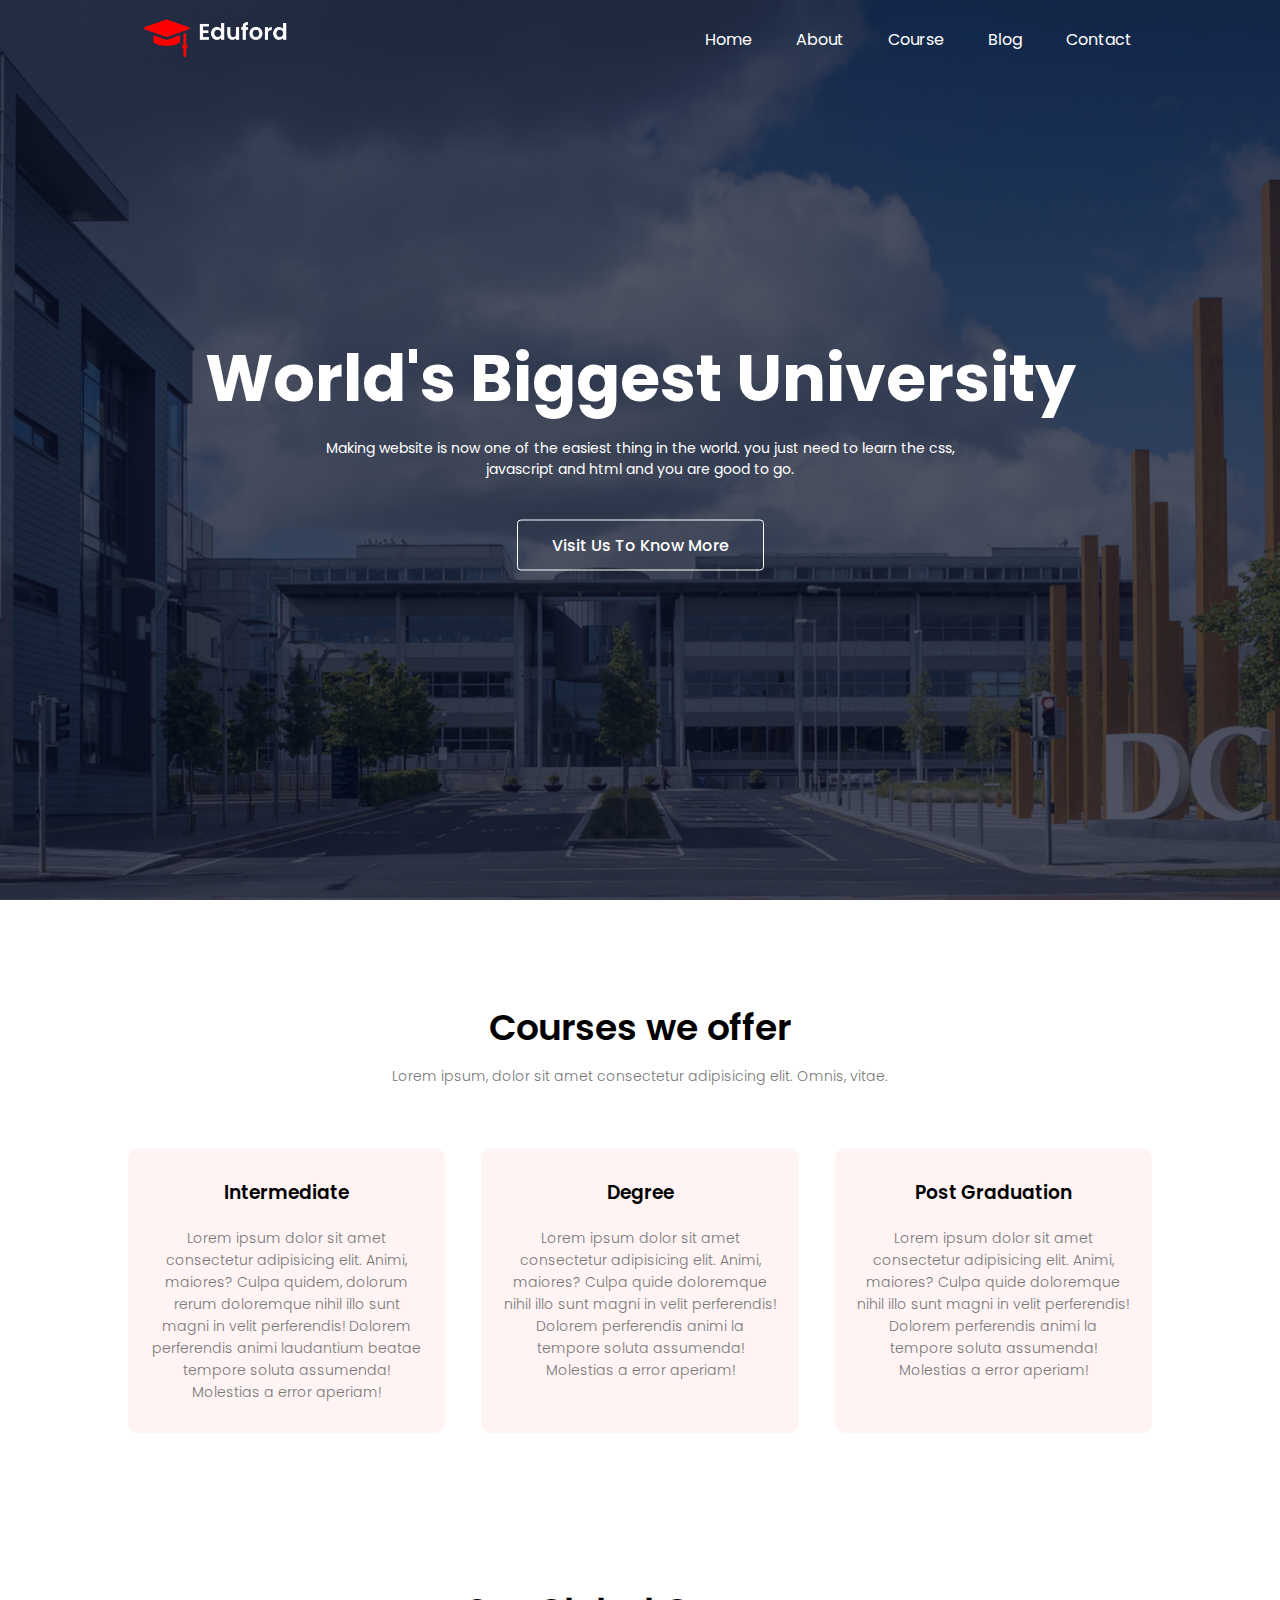
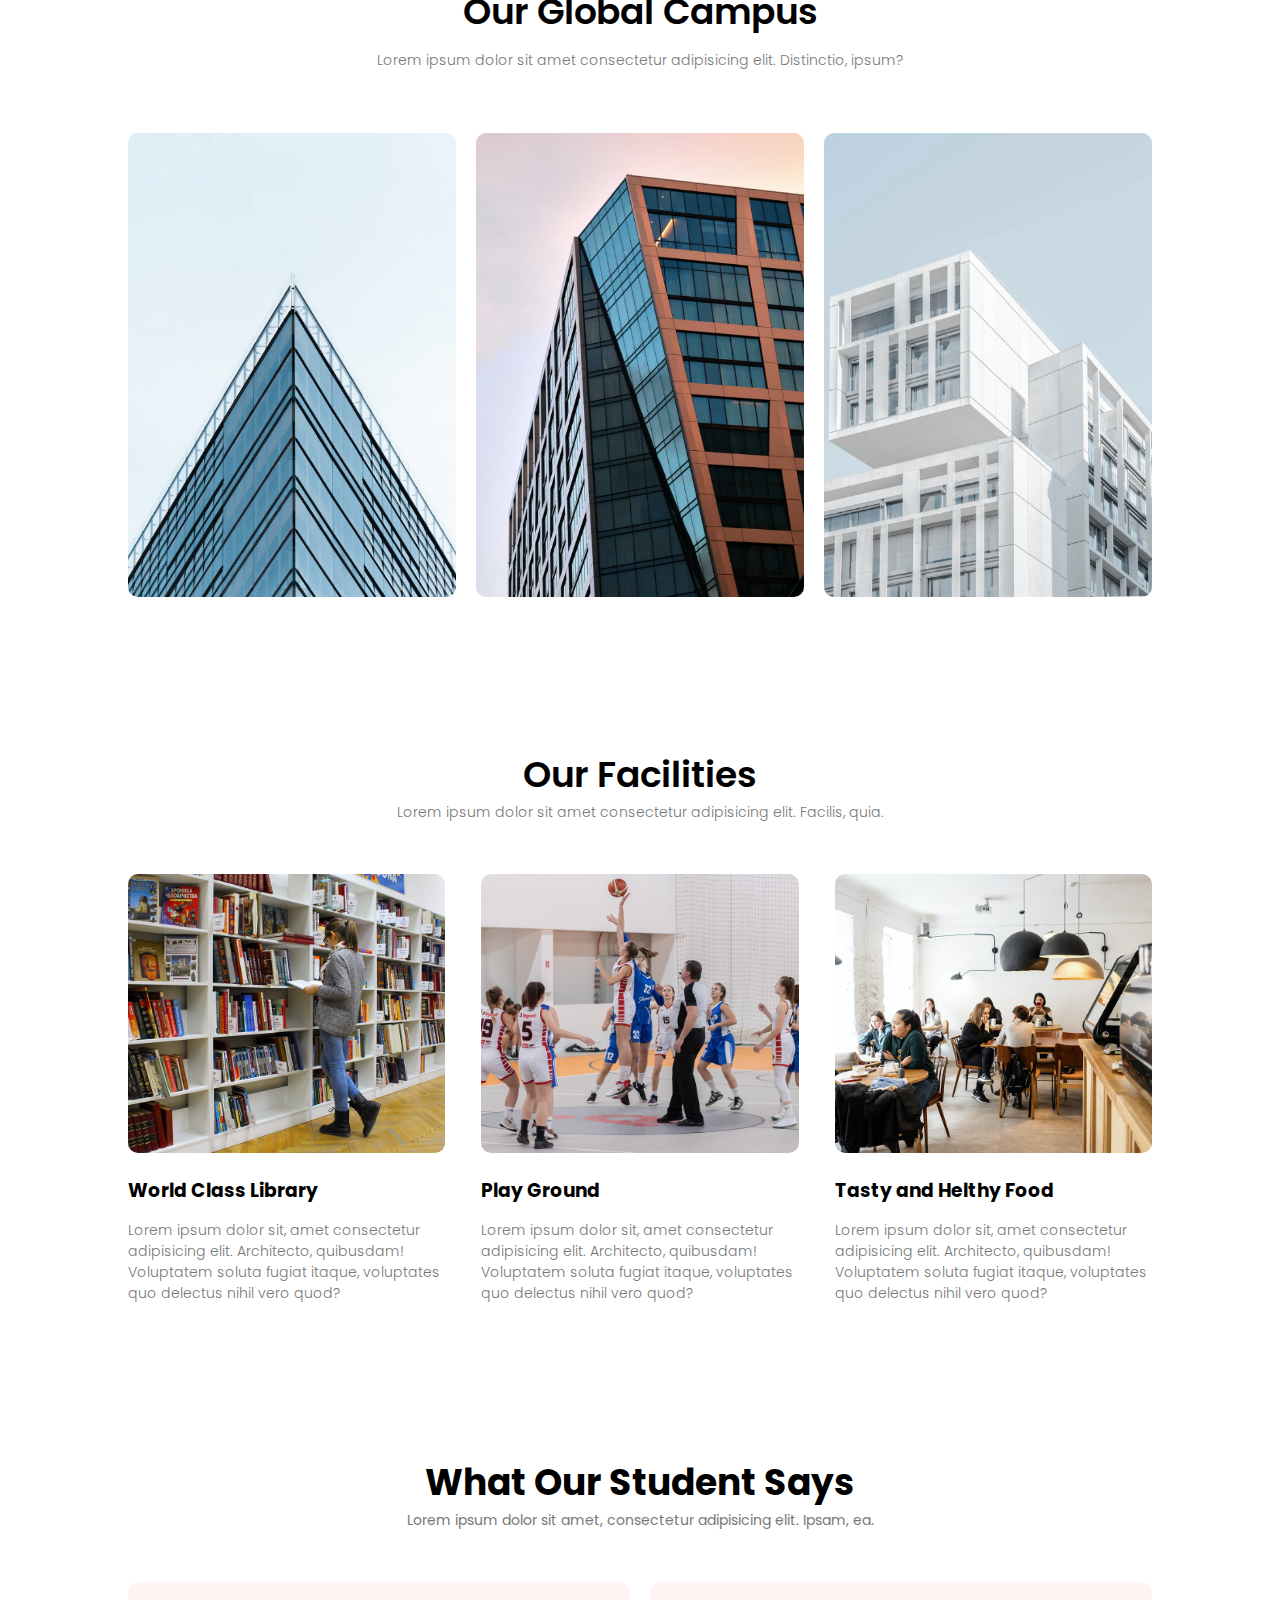
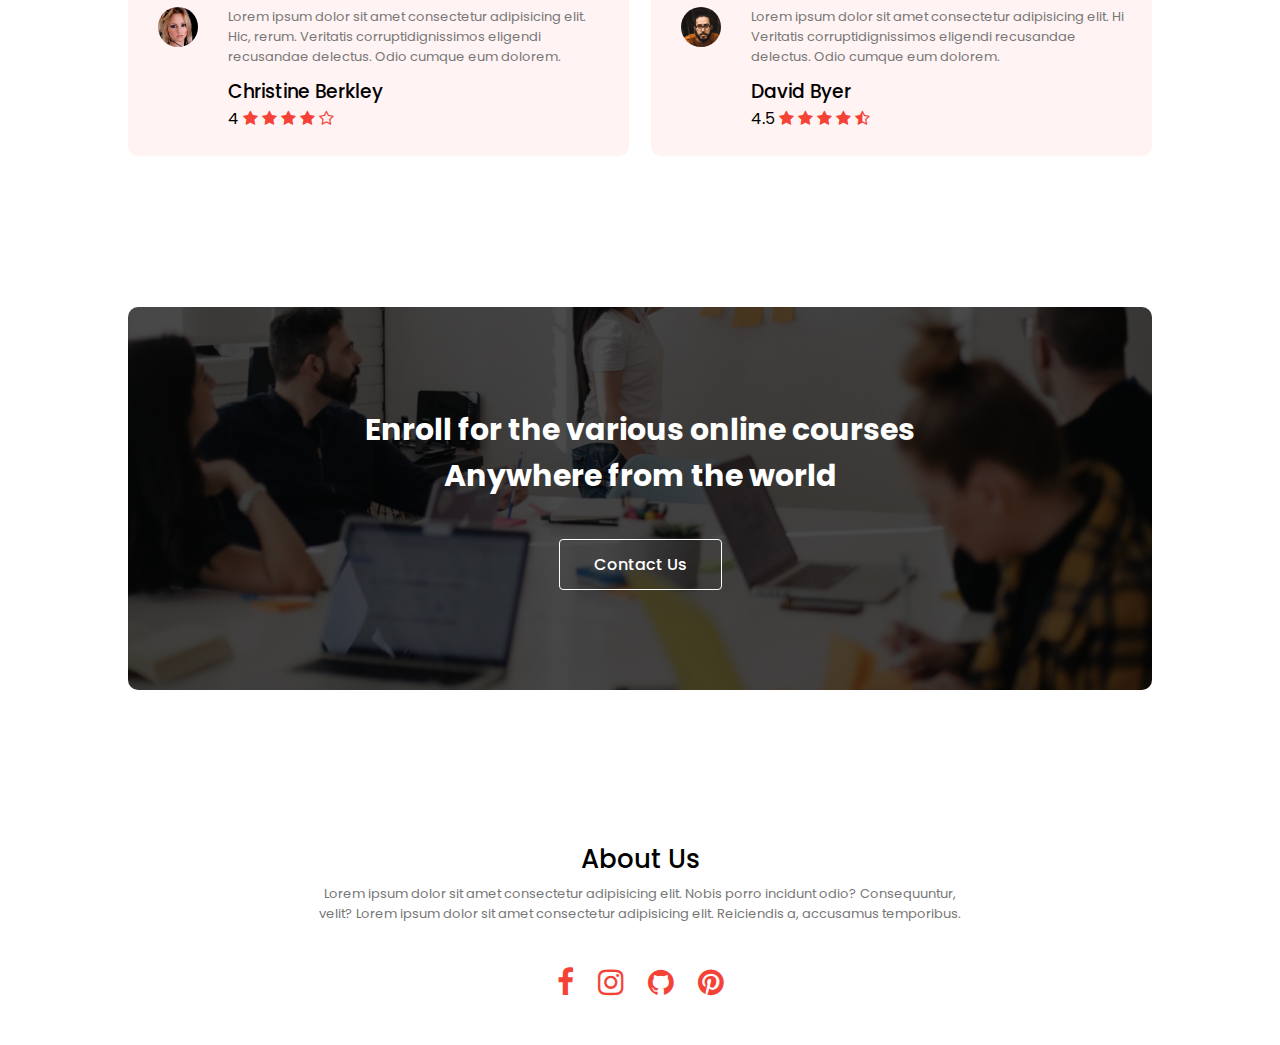
<file: index.html>
<!DOCTYPE html>
<html lang="en">

<head>
    <meta charset="UTF-8">
    <meta http-equiv="X-UA-Compatible" content="IE=edge">
    <meta name="viewport" content="width=device-width, initial-scale=1.0">
    <title>EDU University</title>
    <link rel="stylesheet" href="style.css">
    <link rel="stylesheet" href="https://stackpath.bootstrapcdn.com/font-awesome/4.7.0/css/font-awesome.min.css">
    <link href="https://fonts.googleapis.com/css2?family=Poppins:wght@300;400;500;700&display=swap" rel="stylesheet">
</head>

<body>
    <section class="header">
        <nav>
            <a href="index.html"><img src="img/logo.png" alt="uni-pr.edu"></a>
            <div class="nav-links" id="navLinks">
                <i class="fa fa-times" onclick="hideMenu()"></i>
                <ul>
                    <li class="nav-items"><a href="index.html">Home</a></li>
                    <li class="nav-items"><a href="about.html">About</a></li>
                    <li class="nav-items"><a href="course.html">Course</a></li>
                    <li class="nav-items"><a href="blog.html">Blog</a></li>
                    <li class="nav-items"><a href="#">Contact</a></li>
                </ul>
            </div>
            <i class="fa fa-bars" onclick="showMenu()"></i>
        </nav>

        <div class="text-box">
            <h1>World's Biggest University</h1>
            <p>Making website is now one of the easiest thing in the world. you just need to learn the
                css,<br>javascript
                and html and you are good to go.</p>

            <a href="" class="hero-btn">Visit Us To Know More</a>
        </div>

    </section>


    <!-- ----------- Course ------------------->
    <section class="course">
        <h1>Courses we offer</h1>
        <p>Lorem ipsum, dolor sit amet consectetur adipisicing elit. Omnis, vitae.</p>
        <div class="row">
            <div class="course-col">
                <h3>Intermediate</h3>
                <p>Lorem ipsum dolor sit amet consectetur adipisicing elit. Animi, maiores? Culpa quidem, dolorum rerum
                    doloremque nihil illo sunt magni in velit perferendis! Dolorem perferendis animi laudantium beatae
                    tempore soluta assumenda! Molestias a error aperiam!</p>
            </div>
            <div class="course-col">
                <h3>Degree</h3>
                <p>Lorem ipsum dolor sit amet consectetur adipisicing elit. Animi, maiores? Culpa quide
                    doloremque nihil illo sunt magni in velit perferendis! Dolorem perferendis animi la
                    tempore soluta assumenda! Molestias a error aperiam!</p>
            </div>
            <div class="course-col">
                <h3>Post Graduation</h3>
                <p>Lorem ipsum dolor sit amet consectetur adipisicing elit. Animi, maiores? Culpa quide
                    doloremque nihil illo sunt magni in velit perferendis! Dolorem perferendis animi la
                    tempore soluta assumenda! Molestias a error aperiam!</p>
            </div>
        </div>
    </section>


    <!-- Campus -->

    <section class="campus">
        <h1>Our Global Campus</h1>
        <p>Lorem ipsum dolor sit amet consectetur adipisicing elit. Distinctio, ipsum?</p>


        <div class="row">
            <div class="campus-col">
                <img src="img/london.png">
                <div class="layer">
                    <h3>London</h3>
                </div>
            </div>
            <div class="campus-col">
                <img src="img/newyork.png">
                <div class="layer">
                    <h3>New York</h3>
                </div>
            </div>
            <div class="campus-col">
                <img src="img/washington.png">
                <div class="layer">
                    <h3>Washington</h3>
                </div>
            </div>
        </div>

    </section>

    <!-- Facility -->

    <section class="facilities">
        <h1>Our Facilities</h1>
        <p>Lorem ipsum dolor sit amet consectetur adipisicing elit. Facilis, quia.</p>
        <div class="row">
            <div class="facilities-col">
                <img src="img/library.png">
                <h3>World Class Library</h3>
                <p>Lorem ipsum dolor sit, amet consectetur adipisicing elit.
                    Architecto, quibusdam! Voluptatem soluta
                    fugiat itaque, voluptates quo delectus nihil vero quod?</p>
            </div>
            <div class="facilities-col">
                <img src="img/basketball.png">
                <h3>Play Ground</h3>
                <p>Lorem ipsum dolor sit, amet consectetur adipisicing elit.
                    Architecto, quibusdam! Voluptatem soluta
                    fugiat itaque, voluptates quo delectus nihil vero quod?</p>
            </div>
            <div class="facilities-col">
                <img src="img/cafeteria.png">
                <h3>Tasty and Helthy Food</h3>
                <p>Lorem ipsum dolor sit, amet consectetur adipisicing elit.
                    Architecto, quibusdam! Voluptatem soluta
                    fugiat itaque, voluptates quo delectus nihil vero quod?</p>
            </div>
        </div>
    </section>

    <!-- Testmonials -->
    <section class="testmonials">
        <h1>What Our Student Says</h1>
        <p>Lorem ipsum dolor sit amet, consectetur adipisicing elit. Ipsam, ea.</p>
        <div class="row">
            <div class="testmonials-col">
                <img src="img/user1.jpg">
                <div>
                    <p>Lorem ipsum dolor sit amet consectetur adipisicing elit. Hic, rerum.
                        Veritatis corruptidignissimos
                        eligendi recusandae delectus. Odio cumque eum dolorem.</p>
                    <h3>Christine Berkley</h3> 4
                    <i class="fa fa-star"></i>
                    <i class="fa fa-star"></i>
                    <i class="fa fa-star"></i>
                    <i class="fa fa-star"></i>
                    <i class="fa fa-star-o"></i>
                </div>
            </div>

            <div class="testmonials-col">
                <img src="img/user2.jpg">
                <div>
                    <p>Lorem ipsum dolor sit amet consectetur adipisicing elit. Hi
                        Veritatis corruptidignissimos
                        eligendi recusandae delectus. Odio cumque eum dolorem.</p>
                    <h3>David Byer</h3> 4.5
                    <i class="fa fa-star"></i>
                    <i class="fa fa-star"></i>
                    <i class="fa fa-star"></i>
                    <i class="fa fa-star"></i>
                    <i class="fa fa-star-half-o"></i>
                </div>
            </div>

        </div>
    </section>

    <!-- CTA -->
    <section class="cta">
        <h1>Enroll for the various online courses<br> Anywhere from the world</h1>
        <a href="" class="hero-btn">Contact Us</a>
    </section>
    <!-- Footer -->

    <section class="footer">
        <h4>About Us</h4>
        <p>Lorem ipsum dolor sit amet consectetur adipisicing elit. Nobis
            porro incidunt odio? Consequuntur, <br> velit?
            Lorem ipsum dolor sit amet consectetur adipisicing elit.
            Reiciendis a, accusamus temporibus.</p>

        <div class="icons">
            <a href="https://m.facebook.com"
                target="_blank" rel="noreferrer noopener"><i class="fa fa-facebook"></i></a>
            <a href="https://www.instagram.com" target="_blank" rel="noreferrer noopener"><i
                    class="fa fa-instagram"></i></a>
            <a href="https://github.com" target="_blank" rel="noreferrer noopener"><i
                    class="fa fa-github"></i></a>
            <a href="https://www.pinterest.com" target="_blank" rel="noreferrer noopener"><i
                    class="fa fa-pinterest"></i></a>
        </div>
    </section>
</body>

<!-- Meny - hederi skripta -->

<script>
    let navLinks = document.getElementById("navLinks");
    function showMenu() {
        navLinks.style.right = "0";
    }
    function hideMenu() {
        navLinks.style.right = "-200px";
    }
</script>

</html>
</file>
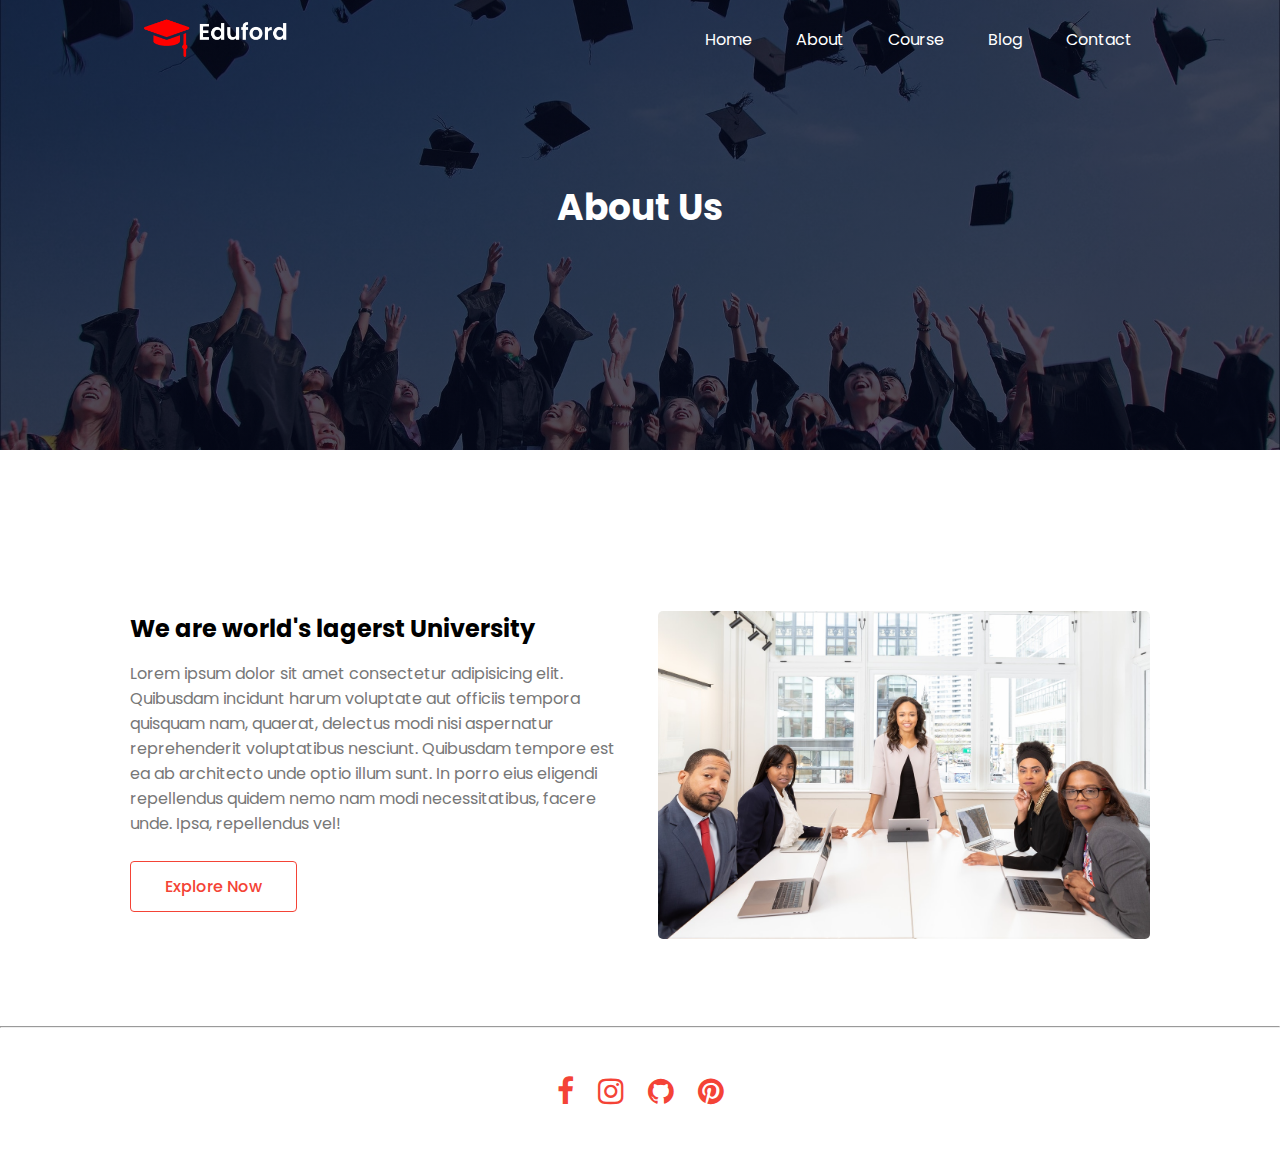
<file: about.html>
<!DOCTYPE html>
<html lang="en">

<head>
    <meta charset="UTF-8">
    <meta http-equiv="X-UA-Compatible" content="IE=edge">
    <meta name="viewport" content="width=device-width, initial-scale=1.0">
    <title>EDU University</title>
    <link rel="stylesheet" href="style.css">
    <link rel="stylesheet" href="https://stackpath.bootstrapcdn.com/font-awesome/4.7.0/css/font-awesome.min.css">
    <link href="https://fonts.googleapis.com/css2?family=Poppins:wght@300;400;500;700&display=swap" rel="stylesheet">
</head>

<body>
    <section class="sub-header">
        <nav>
            <a href="index.html"><img src="img/logo.png" alt="University.com"></a>
            <div class="nav-links" id="navLinks">
                <i class="fa fa-times" onclick="hideMenu()"></i>
                <ul>
                    <li class="nav-items"><a href="index.html">Home</a></li>
                    <li class="nav-items"><a href="about.html">About</a></li>
                    <li class="nav-items"><a href="course.html">Course</a></li>
                    <li class="nav-items"><a href="blog.html">Blog</a></li>
                    <li class="nav-items"><a href="#">Contact</a></li>
                </ul>
            </div>
            <i class="fa fa-bars" onclick="showMenu()"></i>
        </nav>

        <h1>About Us</h1>

    </section>

    <!--About us content-->
    <section class="about-us">
        <div class="row">
            <div class="about-col">
                <h1>We are world's lagerst University</h1>
                <p>Lorem ipsum dolor sit amet consectetur adipisicing elit. Quibusdam incidunt harum voluptate aut
                    officiis tempora quisquam nam, quaerat, delectus modi nisi aspernatur reprehenderit voluptatibus
                    nesciunt. Quibusdam tempore est ea ab architecto unde optio illum sunt. In porro eius eligendi
                    repellendus quidem nemo nam modi necessitatibus, facere unde. Ipsa, repellendus vel!</p>
                <a href="" class="hero-btn red-btn">Explore Now</a>
            </div>

            <div class="about-col">
                <img src="img/about.jpg">
            </div>
        </div>
    </section>

    <hr>
    <!-- Footer -->
    <section class="footer">

        <div class="icons">
            <a href="https://m.facebook.com"
                target="_blank" rel="noreferrer noopener"><i class="fa fa-facebook"></i></a>
            <a href="https://www.instagram.com" target="_blank" rel="noreferrer noopener"><i
                    class="fa fa-instagram"></i></a>
            <a href="https://github.com" target="_blank" rel="noreferrer noopener"><i
                    class="fa fa-github"></i></a>
            <a href="https://www.pinterest.com" target="_blank" rel="noreferrer noopener"><i
                    class="fa fa-pinterest"></i></a>
        </div>
    </section>
</body>

<!-- Meny - hederi skripta -->

<script>
    var navLinks = document.getElementById("navLinks");
    function showMenu() {
        navLinks.style.right = "0";
    }
    function hideMenu() {
        navLinks.style.right = "-200px";
    }
</script>

</html>
</file>
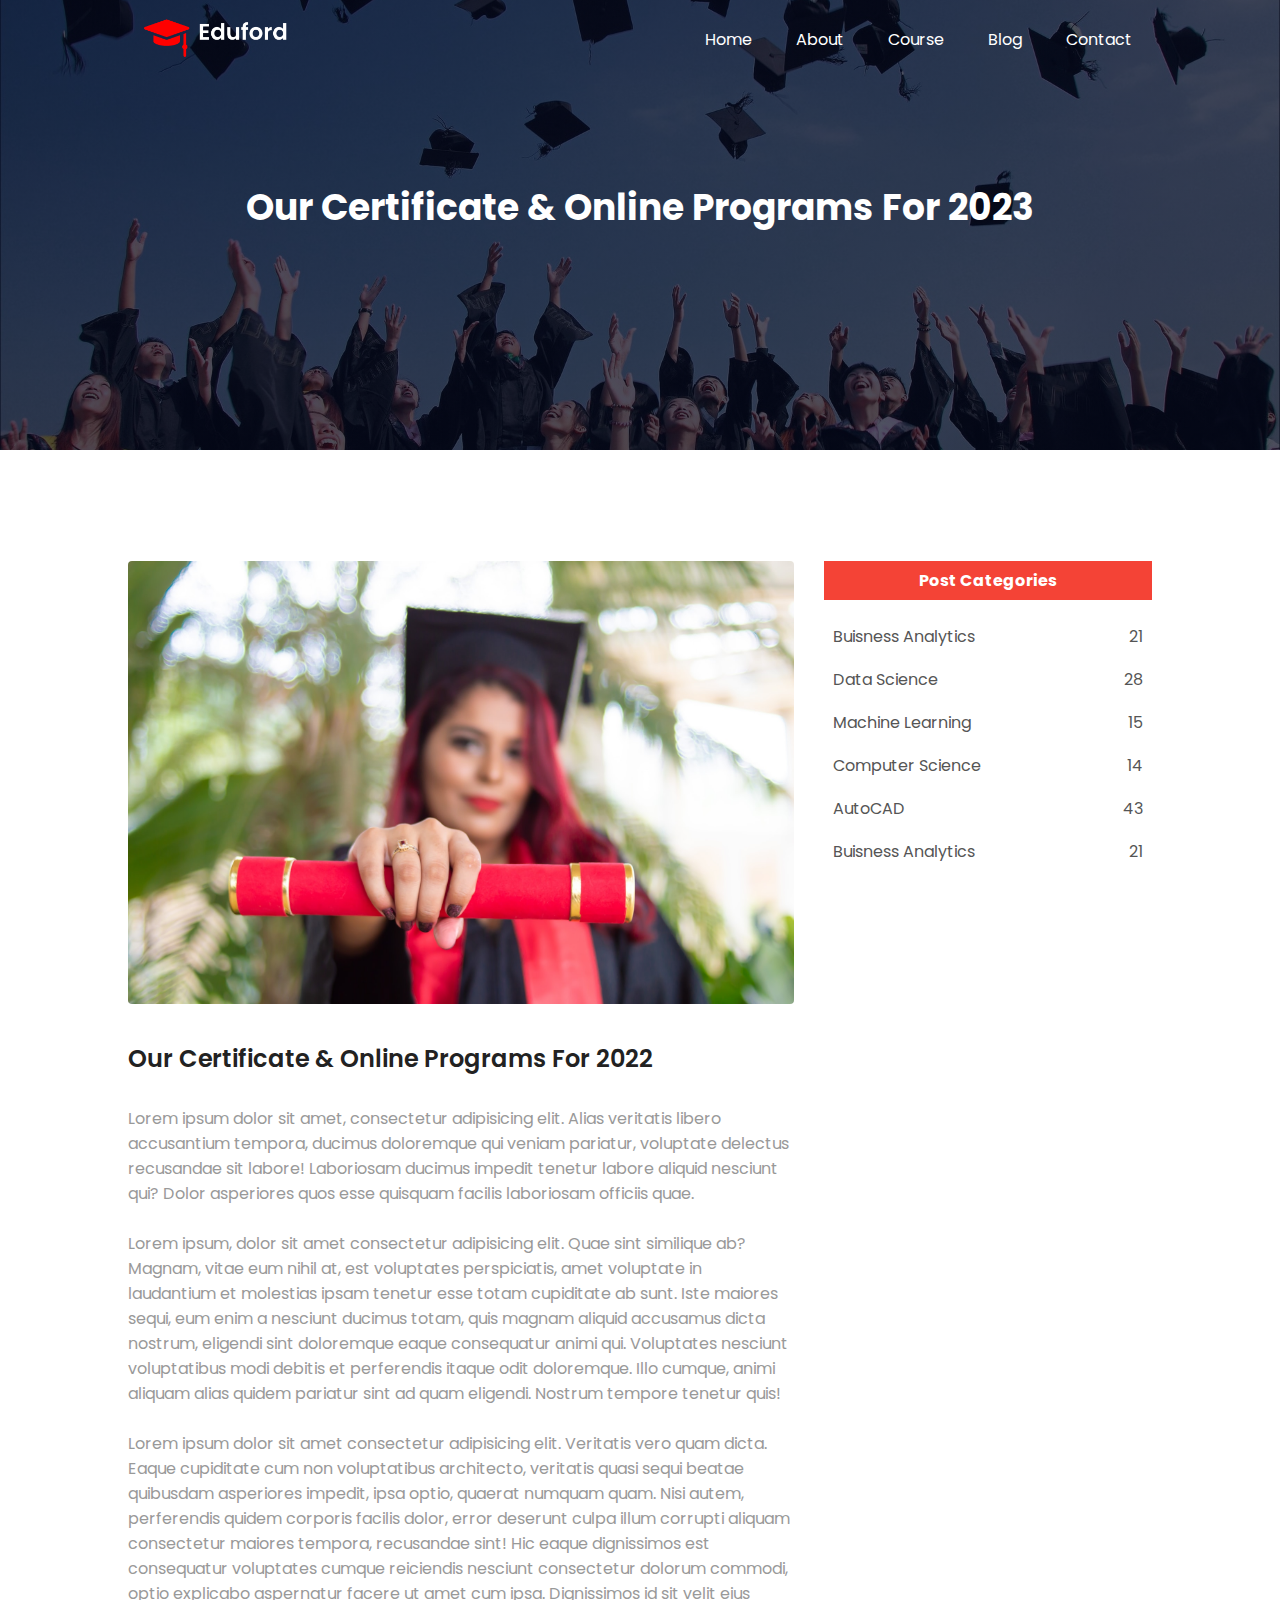
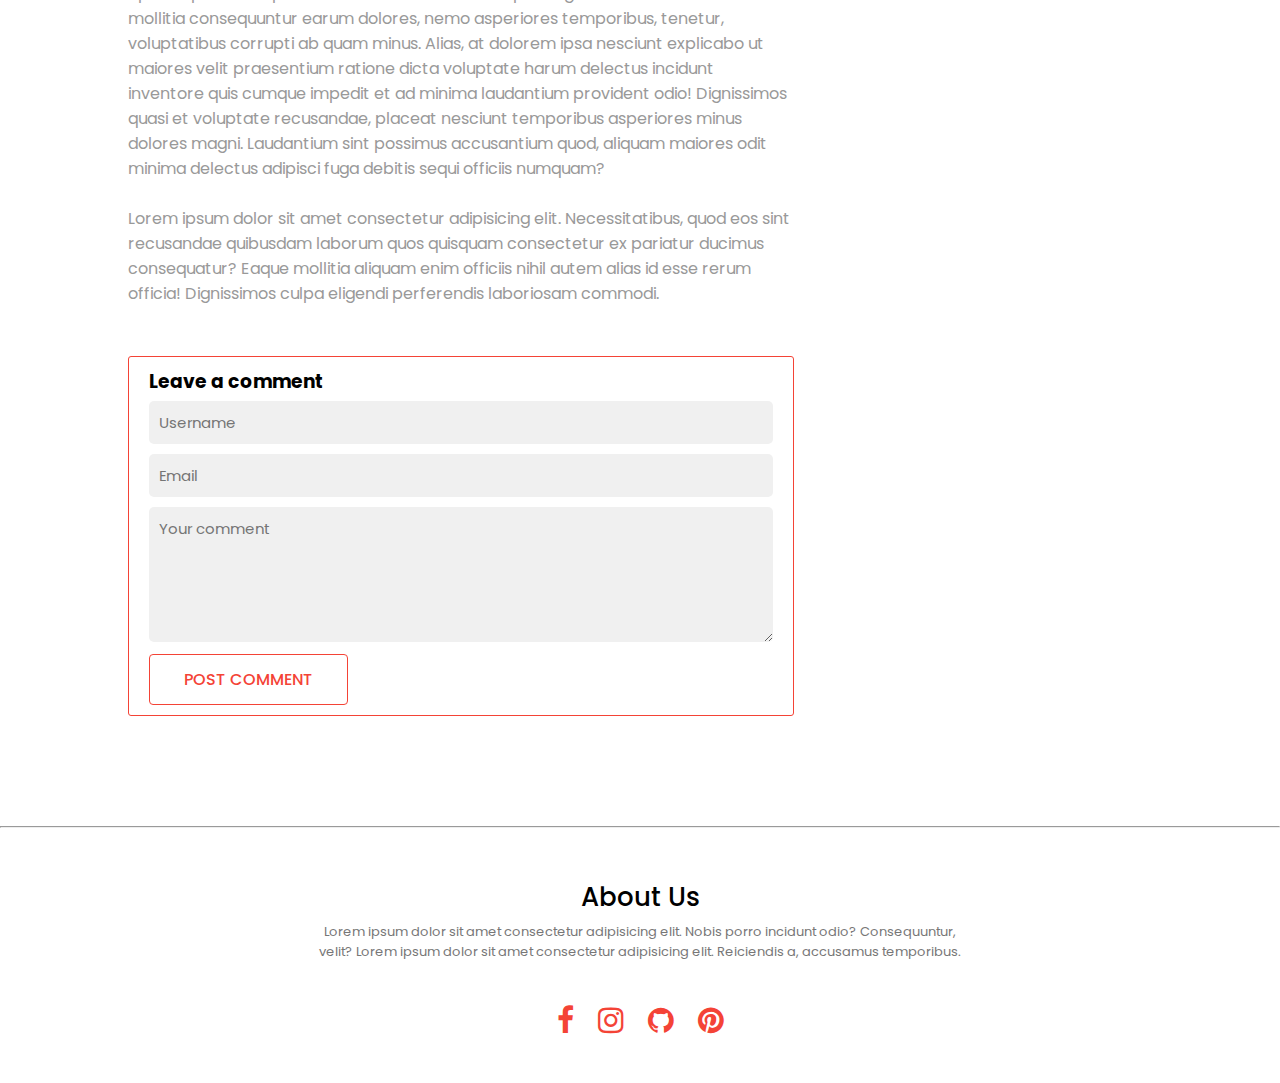
<file: blog.html>
<!DOCTYPE html>
<html lang="en">

<head>
    <meta charset="UTF-8">
    <meta http-equiv="X-UA-Compatible" content="IE=edge">
    <meta name="viewport" content="width=device-width, initial-scale=1.0">
    <title>EDU University</title>
    <link rel="stylesheet" href="style.css">
    <link rel="stylesheet" href="https://stackpath.bootstrapcdn.com/font-awesome/4.7.0/css/font-awesome.min.css">
    <link href="https://fonts.googleapis.com/css2?family=Poppins:wght@300;400;500;700&display=swap" rel="stylesheet">
</head>

<body>
    <section class="sub-header">
        <nav>
            <a href="index.html"><img src="img/logo.png" alt="University.com"></a>
            <div class="nav-links" id="navLinks">
                <i class="fa fa-times" onclick="hideMenu()"></i>
                <ul>
                    <li class="nav-items"><a href="index.html">Home</a></li>
                    <li class="nav-items"><a href="about.html">About</a></li>
                    <li class="nav-items"><a href="course.html">Course</a></li>
                    <li class="nav-items"><a href="blog.html">Blog</a></li>
                    <li class="nav-items"><a href="#">Contact</a></li>
                </ul>
            </div>
            <i class="fa fa-bars" onclick="showMenu()"></i>
        </nav>

        <h1>Our Certificate & Online Programs For 2023</h1>

    </section>

    <!-- Blog content-->
    <section class="blog-content">
        <div class="row">
            <div class="blog-left">
                <img src="img/certificate.jpg">
                <h2>Our Certificate & Online Programs For 2022</h2>
                <p>Lorem ipsum dolor sit amet, consectetur adipisicing elit. Alias veritatis libero accusantium tempora,
                    ducimus doloremque qui veniam pariatur, voluptate delectus recusandae sit labore! Laboriosam ducimus
                    impedit tenetur labore aliquid nesciunt qui? Dolor asperiores quos esse quisquam facilis laboriosam
                    officiis quae.</p>
                <br>
                <p>Lorem ipsum, dolor sit amet consectetur adipisicing elit. Quae sint similique ab? Magnam, vitae eum
                    nihil at, est voluptates perspiciatis, amet voluptate in laudantium et molestias ipsam tenetur esse
                    totam cupiditate ab sunt. Iste maiores sequi, eum enim a nesciunt ducimus totam, quis magnam aliquid
                    accusamus dicta nostrum, eligendi sint doloremque eaque consequatur animi qui. Voluptates nesciunt
                    voluptatibus modi debitis et perferendis itaque odit doloremque. Illo cumque, animi aliquam alias
                    quidem pariatur sint ad quam eligendi. Nostrum tempore tenetur quis!</p>
                <br>
                <p>Lorem ipsum dolor sit amet consectetur adipisicing elit. Veritatis vero quam dicta. Eaque cupiditate
                    cum non voluptatibus architecto, veritatis quasi sequi beatae quibusdam asperiores impedit, ipsa
                    optio, quaerat numquam quam. Nisi autem, perferendis quidem corporis facilis dolor, error deserunt
                    culpa illum corrupti aliquam consectetur maiores tempora, recusandae sint! Hic eaque dignissimos est
                    consequatur voluptates cumque reiciendis nesciunt consectetur dolorum commodi, optio explicabo
                    aspernatur facere ut amet cum ipsa. Dignissimos id sit velit eius mollitia consequuntur earum
                    dolores, nemo asperiores temporibus, tenetur, voluptatibus corrupti ab quam minus. Alias, at dolorem
                    ipsa nesciunt explicabo ut maiores velit praesentium ratione dicta voluptate harum delectus incidunt
                    inventore quis cumque impedit et ad minima laudantium provident odio! Dignissimos quasi et voluptate
                    recusandae, placeat nesciunt temporibus asperiores minus dolores magni. Laudantium sint possimus
                    accusantium quod, aliquam maiores odit minima delectus adipisci fuga debitis sequi officiis numquam?
                </p>
                <br>
                <p>Lorem ipsum dolor sit amet consectetur adipisicing elit. Necessitatibus, quod eos sint recusandae
                    quibusdam laborum quos quisquam consectetur ex pariatur ducimus consequatur? Eaque mollitia aliquam
                    enim officiis nihil autem alias id esse rerum officia! Dignissimos culpa eligendi perferendis
                    laboriosam commodi.</p>

                <div class="comment-box">
                    <h3>Leave a comment</h3>
                    <form class="comment-form">
                        <input type="name" placeholder="Username">
                        <input type="email" placeholder="Email">
                        <textarea type="text" rows="5" placeholder="Your comment"></textarea>
                        <button class="hero-btn red-btn">POST COMMENT</button>
                    </form>
                </div>
            </div>
            <div class="blog-right">
                <h3>Post Categories</h3>
                <div>
                    <span>Buisness Analytics</span>
                    <span>21</span>
                </div>
                <div>
                    <span>Data Science</span>
                    <span>28</span>
                </div>
                <div>
                    <span>Machine Learning</span>
                    <span>15</span>
                </div>
                <div>
                    <span>Computer Science</span>
                    <span>14</span>
                </div>
                <div>
                    <span>AutoCAD</span>
                    <span>43</span>
                </div>
                <div>
                    <span>Buisness Analytics</span>
                    <span>21</span>
                </div>

            </div>
        </div>
    </section>


    <hr>
    <!-- Footer -->
    <section class="footer">
        <h4>About Us</h4>
        <p>Lorem ipsum dolor sit amet consectetur adipisicing elit. Nobis
            porro incidunt odio? Consequuntur, <br> velit?
            Lorem ipsum dolor sit amet consectetur adipisicing elit.
            Reiciendis a, accusamus temporibus.</p>

        <div class="icons">
            <a href="https://m.facebook.com"
                target="_blank" rel="noreferrer noopener"><i class="fa fa-facebook"></i></a>
            <a href="https://www.instagram.com" target="_blank" rel="noreferrer noopener"><i
                    class="fa fa-instagram"></i></a>
            <a href="https://github.com" target="_blank" rel="noreferrer noopener"><i
                    class="fa fa-github"></i></a>
            <a href="https://www.pinterest.com" target="_blank" rel="noreferrer noopener"><i
                    class="fa fa-pinterest"></i></a>
        </div>
    </section>
</body>

<!-- Meny - hederi skripta -->

<script>
    var navLinks = document.getElementById("navLinks");
    function showMenu() {
        navLinks.style.right = "0";
    }
    function hideMenu() {
        navLinks.style.right = "-200px";
    }
</script>

</html>
</file>
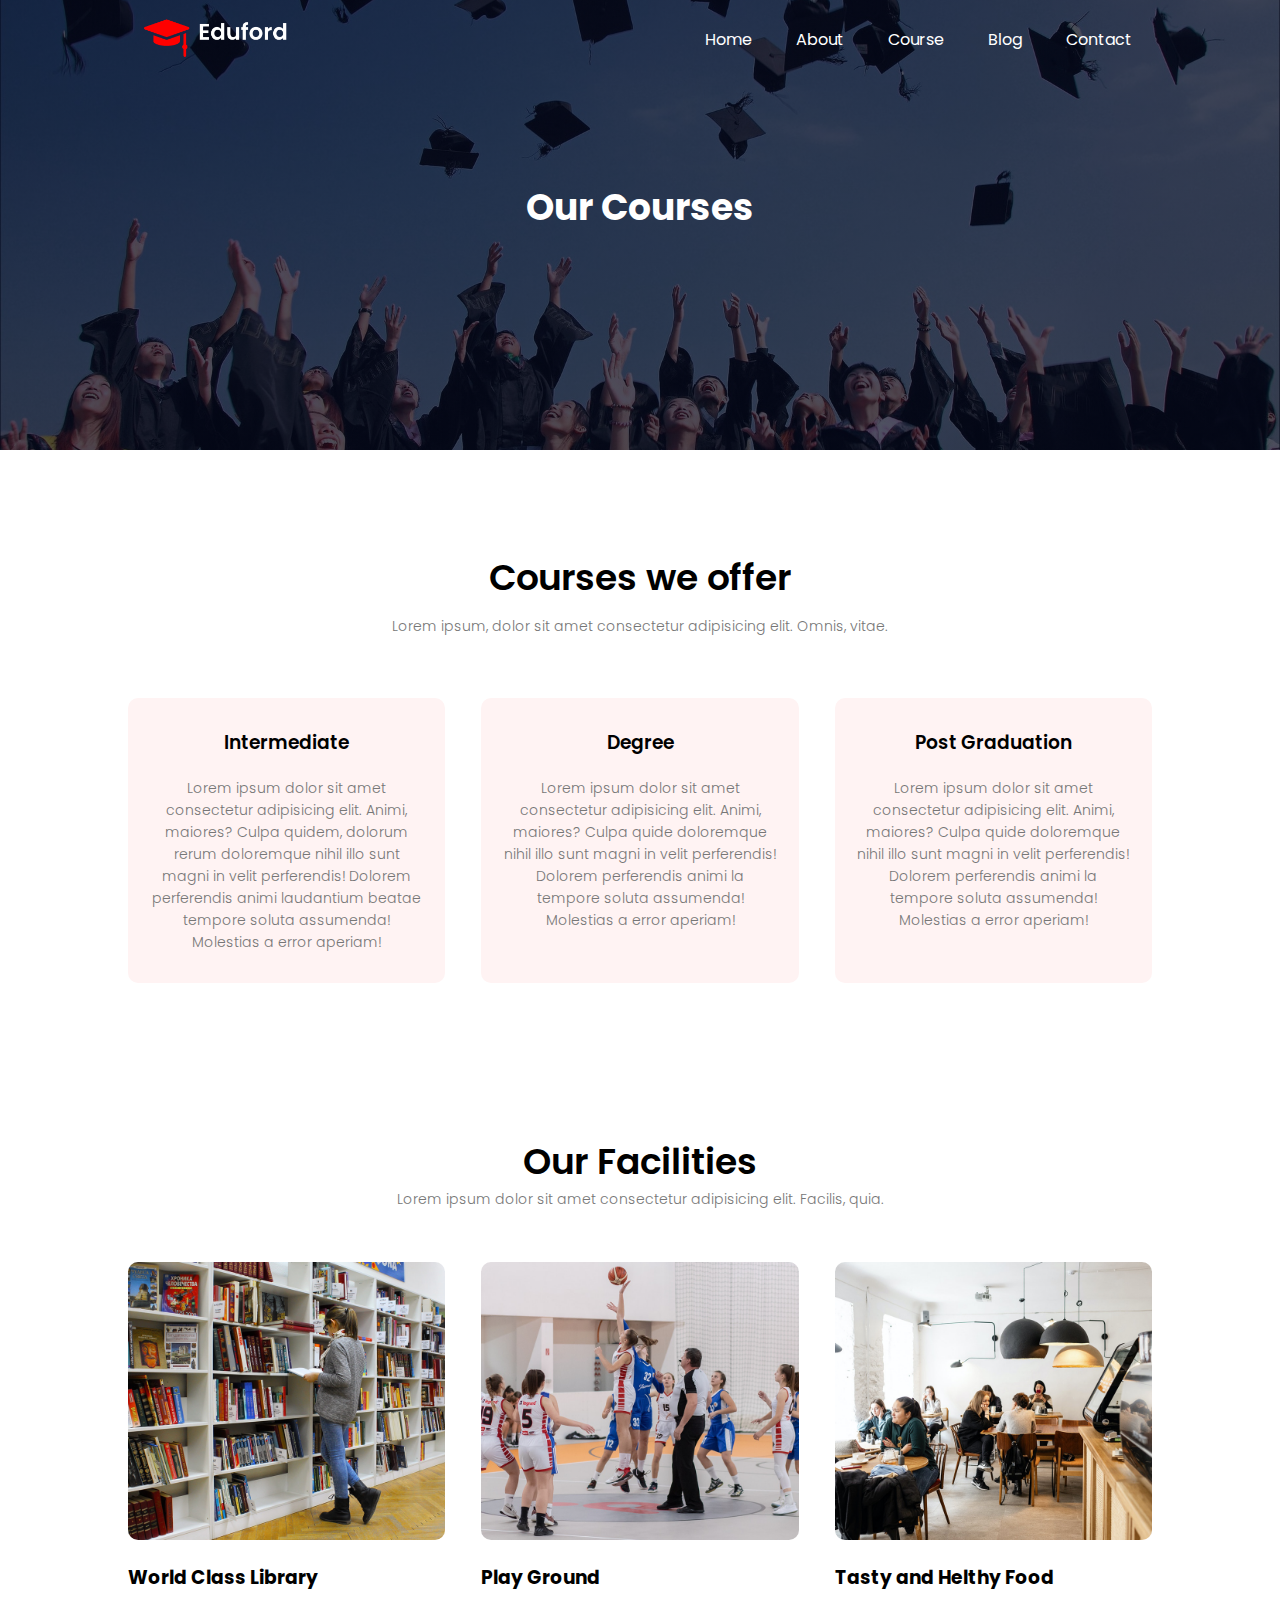
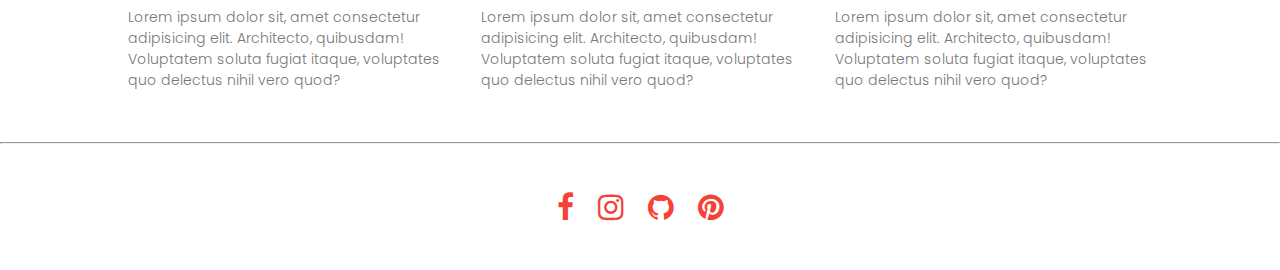
<file: course.html>
<!DOCTYPE html>
<html lang="en">

<head>
    <meta charset="UTF-8">
    <meta http-equiv="X-UA-Compatible" content="IE=edge">
    <meta name="viewport" content="width=device-width, initial-scale=1.0">
    <title>EDU University</title>
    <link rel="stylesheet" href="style.css">
    <link rel="stylesheet" href="https://stackpath.bootstrapcdn.com/font-awesome/4.7.0/css/font-awesome.min.css">
    <link href="https://fonts.googleapis.com/css2?family=Poppins:wght@300;400;500;700&display=swap" rel="stylesheet">
</head>

<body>
    <section class="sub-header">
        <nav>
            <a href="index.html"><img src="img/logo.png" alt="University.com"></a>
            <div class="nav-links" id="navLinks">
                <i class="fa fa-times" onclick="hideMenu()"></i>
                <ul>
                    <li class="nav-items"><a href="index.html">Home</a></li>
                    <li class="nav-items"><a href="about.html">About</a></li>
                    <li class="nav-items"><a href="course.html">Course</a></li>
                    <li class="nav-items"><a href="blog.html">Blog</a></li>
                    <li class="nav-items"><a href="#">Contact</a></li>
                </ul>
            </div>
            <i class="fa fa-bars" onclick="showMenu()"></i>
        </nav>

        <h1>Our Courses</h1>

    </section>

    <!--Course content-->


    <section class="course">
        <h1>Courses we offer</h1>
        <p>Lorem ipsum, dolor sit amet consectetur adipisicing elit. Omnis, vitae.</p>
        <div class="row">
            <div class="course-col">
                <h3>Intermediate</h3>
                <p>Lorem ipsum dolor sit amet consectetur adipisicing elit. Animi, maiores? Culpa quidem, dolorum rerum
                    doloremque nihil illo sunt magni in velit perferendis! Dolorem perferendis animi laudantium beatae
                    tempore soluta assumenda! Molestias a error aperiam!</p>
            </div>
            <div class="course-col">
                <h3>Degree</h3>
                <p>Lorem ipsum dolor sit amet consectetur adipisicing elit. Animi, maiores? Culpa quide
                    doloremque nihil illo sunt magni in velit perferendis! Dolorem perferendis animi la
                    tempore soluta assumenda! Molestias a error aperiam!</p>
            </div>
            <div class="course-col">
                <h3>Post Graduation</h3>
                <p>Lorem ipsum dolor sit amet consectetur adipisicing elit. Animi, maiores? Culpa quide
                    doloremque nihil illo sunt magni in velit perferendis! Dolorem perferendis animi la
                    tempore soluta assumenda! Molestias a error aperiam!</p>
            </div>
        </div>
    </section>


    <!-- Facility-->
    <section class="facilities">
        <h1>Our Facilities</h1>
        <p>Lorem ipsum dolor sit amet consectetur adipisicing elit. Facilis, quia.</p>
        <div class="row">
            <div class="facilities-col">
                <img src="img/library.png">
                <h3>World Class Library</h3>
                <p>Lorem ipsum dolor sit, amet consectetur adipisicing elit.
                    Architecto, quibusdam! Voluptatem soluta
                    fugiat itaque, voluptates quo delectus nihil vero quod?</p>
            </div>
            <div class="facilities-col">
                <img src="img/basketball.png">
                <h3>Play Ground</h3>
                <p>Lorem ipsum dolor sit, amet consectetur adipisicing elit.
                    Architecto, quibusdam! Voluptatem soluta
                    fugiat itaque, voluptates quo delectus nihil vero quod?</p>
            </div>
            <div class="facilities-col">
                <img src="img/cafeteria.png">
                <h3>Tasty and Helthy Food</h3>
                <p>Lorem ipsum dolor sit, amet consectetur adipisicing elit.
                    Architecto, quibusdam! Voluptatem soluta
                    fugiat itaque, voluptates quo delectus nihil vero quod?</p>
            </div>
        </div>
    </section>



    <hr>

    <!-- -----------Footer------------------->
    <section class="footer">

        <div class="icons">
            <a href="https://m.facebook.com"
                target="_blank" rel="noreferrer noopener"><i class="fa fa-facebook"></i></a>
            <a href="https://www.instagram.com" target="_blank" rel="noreferrer noopener"><i
                    class="fa fa-instagram"></i></a>
            <a href="https://github.com" target="_blank" rel="noreferrer noopener"><i
                    class="fa fa-github"></i></a>
            <a href="https://www.pinterest.com" target="_blank" rel="noreferrer noopener"><i
                    class="fa fa-pinterest"></i></a>
        </div>
    </section>
</body>

<!-- Meny - hederi skripta -->

<script>
    var navLinks = document.getElementById("navLinks");
    function showMenu() {
        navLinks.style.right = "0";
    }
    function hideMenu() {
        navLinks.style.right = "-200px";
    }
</script>

</html>
</file>
<file: style.css>
/* Reset, font*/

* {
    margin: 0;
    padding: 0;
    font-family: 'Poppins', sans-serif;
}

/* Header */
.header {
    min-height: 100vh;
    width: 100%;
    background-image: linear-gradient(rgba(4, 9, 30, 0.7), rgba(4, 9, 30, 0.7)), url(img/banner.png);
    background-position: center;
    background-size: cover;
    position: relative;
}

nav {
    display: flex;
    width:80%;
    margin:0 auto;
    padding: 2%, 6%;
    justify-content: space-between;
    align-items: center;
}

nav img {
    margin: 1rem;
    width: 9rem;
}

.nav-links {
    display: flex;
    text-align: right;
}

.nav-links ul li {
    list-style: none;
    font-size: 1rem;
    display: inline-block;
    padding: 8px 20px;
    position: relative;
}


.nav-links ul li a {
    text-decoration: none;
    color: white;
}

.nav-links ul li::after {
    content: "";
    width: 0%;
    height: 2px;
    background: #f44336;
    display: block;
    margin: auto;
    transition: 0.5s;
}

.nav-links ul li:hover::after {
    width: 100%;
}

/* Hero */

.text-box {
    width: 90%;
    color: white;
    position: absolute;
    top: 50%;
    left: 50%;
    transform: translate(-50%, -50%);
    text-align: center;
}

.text-box h1 {
    font-size: 65px;
}

.text-box p {
    margin: 10px 0 40px;
    font-size: 14px;
    color: white;
}

/* Button of hero */

.hero-btn {
    display: inline-block;
    text-decoration: none;
    padding: 12px 34px;
    color: white;
    font-weight: 500;
    border: 1px solid white;
    border-radius: 4px;
    background: transparent;
    font-size: 1rem;
    position: relative;
    cursor: pointer;
}


.hero-btn:hover {
    border: 1px solid white;
    border-radius: 4px;
    background: #f44336;
    transition: 0.5s;
}


/* hamburger */

nav .fa {
    display: none;
}


/* Responsive */

@media(max-width: 700px) {


    nav img {
        margin: 5px;
        margin-top: 10px;
        width: 100px;
    }

    .text-box h1 {
        font-size: 20px;
    }

    .text-box p {
        margin: 10px 0 40px;
        font-size: 10px;
        color: white;
    }

    .nav-links ul {
        padding: 30px;
    }

    .nav-links ul li {
        display: block;
    }

    .nav-links {
        position: fixed;
        background-color: #f44336;
        height: 100vh;
        width: 200px;
        top: 0;
        right: -200px;
        text-align: left;
        z-index: 2;
        transition: 1s;
    }

    nav .fa {
        display: block;
        color: white;
        margin: 10px;
        /* padding: 2px; */
        font-size: 22px;
        cursor: pointer;
    }
}



/* Start Course*/


.course {
    margin: auto;
    padding-top: 100px;
    text-align: center;
    width: 80%;
}

.course h1 {
    font-size: 36px;
    font-weight: 600;
}

.course p {
    color: #777;
    font-size: 14px;
    font-weight: 300;
    line-height: 22px;
    padding: 10px;
}

.row {
    margin-top: 5%;
    display: flex;
    justify-content: space-between;
}

.course-col {
    flex-basis: 31%;
    background: #fff3f3;
    border-radius: 10px;
    margin-bottom: 5%;
    padding: 20px 12px;
    box-sizing: border-box;
    transition: 0.5s;
}

.course-col h3 {
    text-align: center;
    font-weight: 600;
    margin: 10px 0;
}

.course-col:hover {
    box-shadow: 0 0 20px 0px rgba(0, 0, 0, 0.4);
}


@media (max-width: 700px) {
    .row {
        flex-direction: column;
    }

}




/* Start Campus*/


.campus {
    margin: auto;
    padding-top: 100px;
    text-align: center;
    width: 80%;
}


.campus h1 {
    font-size: 36px;
    font-weight: 600;
}

.campus p {
    color: #777;
    font-size: 14px;
    font-weight: 300;
    line-height: 22px;
    padding: 10px;
}

.campus-col {
    flex-basis: 32%;
    border-radius: 10px;
    margin-bottom: 50px;
    position: relative;
    overflow: hidden;
}

.campus-col img {
    width: 100%;
    display: block;
}

.layer {
    background: transparent;
    position: absolute;
    width: 100%;
    height: 100%;
    top: 0;
    left: 0;
    transition: 0.5s;
}

.layer:hover {
    background: rgba(226, 0, 0, 0.7);
}

.layer h3 {
    opacity: 0;
    width: 100%;
    font-weight: 500;
    color: white;
    font-size: 30px;
    bottom: 0;
    left: 50%;
    transform: translateX(-50%);
    position: absolute;
    transition: 0.5s;
}

.layer:hover h3 {
    bottom: 49%;
    opacity: 1;
}


/* Start facilities*/

.facilities {
    width: 80%;
    margin: auto;
    text-align: center;
    padding-top: 100px;
}

.facilities h1 {
    font-size: 36px;
    font-weight: 600;
}

.facilities p {
    font-size: 14px;
    color: #777;
    font-weight: 300;
}

.facilities-col {
    flex-basis: 31%;
    border-radius: 10px;
    margin-bottom: 5%;
    text-align: left;
}

.facilities-col img {
    width: 100%;
    border-radius: 10px;
}

.facilities-col p {
    padding: 0;
}

.facilities-col h3 {
    margin-top: 16px;
    margin-bottom: 15px;
    text-align: left;
}

/* Start testmonials */


.testmonials {
    width: 80%;
    margin: auto;
    padding-top: 100px;
    text-align: center;
}

.testmonials h1 {
    font-size: 36px;
}

.testmonials p {
    color: #777;
    font-size: 14px;
}

.testmonials-col {
    flex-basis: 44%;
    border-radius: 10px;
    margin-bottom: 5%;
    text-align: left;
    background: #fff3f3;
    padding: 25px;
    cursor: pointer;
    display: flex;
}

.testmonials-col img {
    height: 40px;
    margin-left: 5px;
    margin-right: 30px;
    border-radius: 50%;
}

.testmonials-col h3 {
    text-align: left;
    margin-top: 10px;
    font-weight: 500;
}

.testmonials-col p {
    font-size: 13px;
    color: #777;
}

.testmonials-col .fa {
    color: #f44336;
}


@media (max-width:700px) {
    .testmonials-col img {
        margin-left: 0;
        margin-right: 15px;
    }
}



/* CTA */



.cta {
    width: 80%;
    margin: 100px auto;
    background-image: linear-gradient(rgba(0, 0, 0, 0.7), rgba(0, 0, 0, 0.7)), url(img/banner2.jpg);
    background-position: center;
    background-size: cover;
    border-radius: 10px;
    text-align: center;
    padding: 100px 0;
}

.cta h1 {
    font-size: 30px;
    color: white;
    margin-bottom: 40px;
}


@media (max-width:700px) {
    .cta h1 {
        font-size: 15px;
    }
}



/* Footer */


.footer {
    width: 100%;
    margin: 0 auto;
    text-align: center;
    padding: 30px 0px;
}

.footer p {
    font-size: 13px;
    color: #777;
    margin-bottom: 25px;
}

.footer h4 {
    font-size: 26px;
    margin-bottom: 5px;
    margin-top: 20px;
    font-weight: 500;
}

.icons .fa {
    color: #f44336;
    font-size: 30px;
    margin-top: 0px 13px;
    padding: 18px 10px;
    cursor: pointer;
}

.fa-heart-o {
    color: #f44336;
}

/* About page */

.sub-header {
    height: 50vh;
    width: 100%;
    background: linear-gradient(rgba(4, 9, 30, 0.7), rgba(4, 9, 30, 0.7)), url(img/background.jpg);
    background-position: center;
    background-size: cover;
    text-align: center;
    color: white;
}

.sub-header h1 {
    margin-top: 100px;
    font-size: 36px;
}

.about-us {
    width: 80%;
    margin: auto;
    padding-top: 80px;
    padding-bottom: 50px;
}

.about-col {
    flex-basis: 48%;
    padding: 30px 2px;
}

.about-col h1 {
    padding-top: 0px;
    font-size: 24px;
}

.about-col p {
    padding: 15px 0 25px;
    color: #777;
}

.about-col img {
    width: 100%;
    border-radius: 5px;

}

.red-btn {
    background: white;
    border: 1px solid #f44336;
    color: #f44336;
}

.red-btn:hover {
    color: white;
}

/* Blog page */

.blog-content {
    width: 80%;
    margin: auto;
    padding: 60px 0;
}

.blog-left {
    flex-basis: 65%;

}

.blog-left img {
    width: 100%;
    border-radius: 4px;
}

.blog-left h2 {
    color: #222;
    margin: 30px 0;
    font-weight: 600;
}

.blog-left p {
    color: #999;
    padding: 0;
}

.blog-right {
    flex-basis: 32%;
}

.blog-right h3 {
    background: #f44336;
    color: white;
    padding: 7px 0px;
    text-align: center;
    font-size: 16px;
    margin-bottom: 15px;
}

.blog-right div {
    display: flex;
    align-items: center;
    justify-content: space-between;
    color: #555;
    padding: 9px;
    box-sizing: border-box;
}

.comment-box {
    border: 1px solid #f44336;
    margin: 50px 0;
    border-radius: 3px;
    padding: 10px 20px;
}

.comment-box h3 {
    text-align: left;
}

.comment-form input,
.comment-form textarea {
    width: 100%;
    padding: 10px;
    font-size: 15px;
    margin: 5px 0;
    border-radius: 5px;
    box-sizing: border-box;
    border: none;
    outline: none;
    background: #f0f0f0;
}

@media (max-width:700px) {
    .sub-header h1 {
        font-size: 25px;
    }
}
</file>
